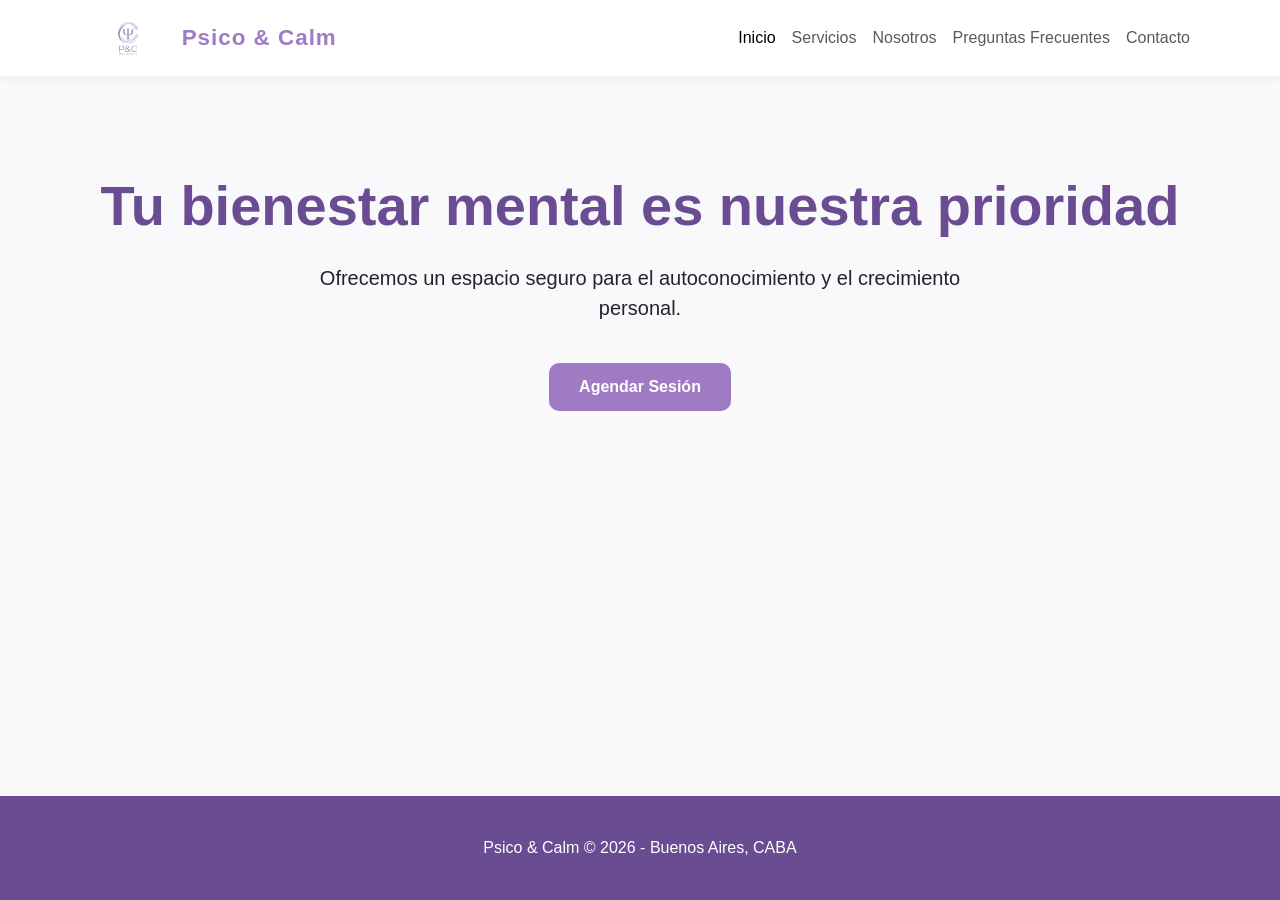
<file: index.html>
<!DOCTYPE html>
<html lang="es">
<head>
    <meta charset="UTF-8">
    <meta name="viewport" content="width=device-width, initial-scale=1.0">
    <meta name="description" content="Psico & Calm - Espacio profesional de psicología clínica, terapia individual y sexual en CABA. Encontrá tu bienestar mental.">
    <title>Psico & Calm | Inicio</title>
    <link href="https://cdn.jsdelivr.net/npm/bootstrap@5.3.3/dist/css/bootstrap.min.css" rel="stylesheet">
    <link rel="stylesheet" href="css/style.css">
</head>
<body>
    <header>
        <nav class="navbar navbar-expand-lg navbar-light bg-white sticky-top">
            <div class="container">
                <a class="navbar-brand d-flex align-items-center" href="index.html">
                    <img src="imagenes/logo.png" alt="Logo Psico & Calm" height="50" class="me-2">
                    <span class="nombre-logo">Psico & Calm</span>
                </a>
                <button class="navbar-toggler" type="button" data-bs-toggle="collapse" data-bs-target="#navbarNav">
                    <span class="navbar-toggler-icon"></span>
                </button>
                <div class="collapse navbar-collapse" id="navbarNav">
                    <ul class="navbar-nav ms-auto text-center">
                        <li class="nav-item"><a class="nav-link active" href="index.html">Inicio</a></li>
                        <li class="nav-item"><a class="nav-link" href="servicios.html">Servicios</a></li>
                        <li class="nav-item"><a class="nav-link" href="nosotros.html">Nosotros</a></li>
                        <li class="nav-item"><a class="nav-link" href="faq.html">Preguntas Frecuentes</a></li>
                        <li class="nav-item"><a class="nav-link" href="contacto.html">Contacto</a></li>
                    </ul>
                </div>
            </div>
        </nav>
    </header>

    <main class="container my-5 py-5 text-center">
        <h1 class="display-4 fw-bold" style="color: var(--violeta-oscuro);">Tu bienestar mental es nuestra prioridad</h1>
        <p class="lead mt-4 mx-auto" style="max-width: 700px;">
            Ofrecemos un espacio seguro para el autoconocimiento y el crecimiento personal.
        </p>
        <a href="contacto.html" class="btn btn-violeta mt-4">Agendar Sesión</a>
    </main>

    <footer>
        <div class="container">
            <p class="mb-0">Psico & Calm © 2026 - Buenos Aires, CABA</p>
        </div>
    </footer>

    <script src="https://cdn.jsdelivr.net/npm/bootstrap@5.3.3/dist/js/bootstrap.bundle.min.js"></script>
</body>
</html>
</file>
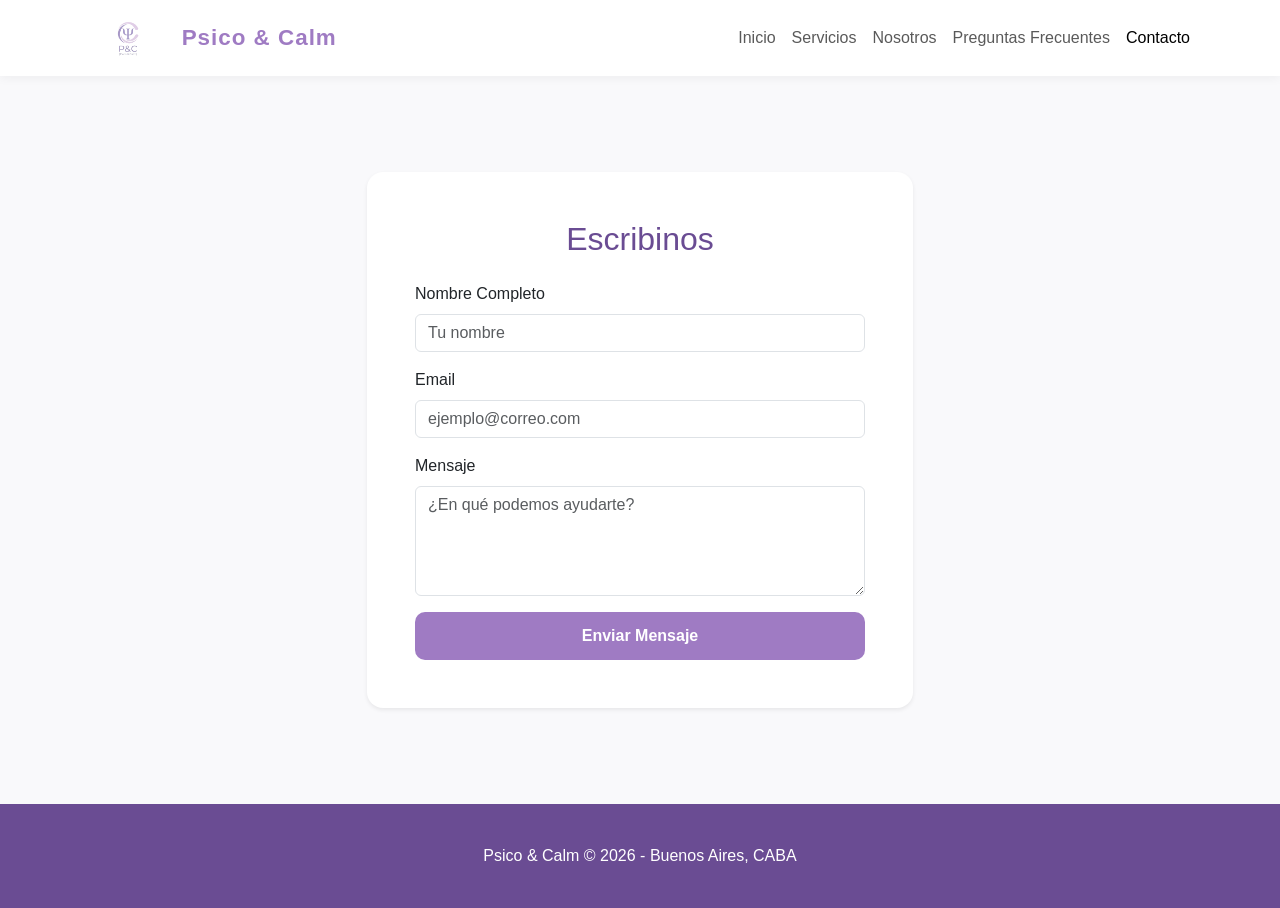
<file: contacto.html>
<!DOCTYPE html>
<html lang="es">
<head>
    <meta charset="UTF-8">
    <meta name="viewport" content="width=device-width, initial-scale=1.0">
    <meta name="description" content="Ponete en contacto con nosotros para coordinar una sesión. Escribinos tu consulta y te responderemos a la brevedad.">
    <title>Contacto | Psico & Calm</title>
    <link href="https://cdn.jsdelivr.net/npm/bootstrap@5.3.3/dist/css/bootstrap.min.css" rel="stylesheet">
    <link rel="stylesheet" href="css/style.css">
</head>
<body>
    <header>
        <nav class="navbar navbar-expand-lg navbar-light bg-white sticky-top">
            <div class="container">
                <a class="navbar-brand d-flex align-items-center" href="index.html">
                    <img src="imagenes/logo.png" alt="Logo Psico & Calm" height="50" class="me-2">
                    <span class="nombre-logo">Psico & Calm</span>
                </a>
                <button class="navbar-toggler" type="button" data-bs-toggle="collapse" data-bs-target="#navbarNav">
                    <span class="navbar-toggler-icon"></span>
                </button>
                <div class="collapse navbar-collapse" id="navbarNav">
                    <ul class="navbar-nav ms-auto text-center">
                        <li class="nav-item"><a class="nav-link" href="index.html">Inicio</a></li>
                        <li class="nav-item"><a class="nav-link" href="servicios.html">Servicios</a></li>
                        <li class="nav-item"><a class="nav-link" href="nosotros.html">Nosotros</a></li>
                        <li class="nav-item"><a class="nav-link" href="faq.html">Preguntas Frecuentes</a></li>
                        <li class="nav-item"><a class="nav-link active" href="contacto.html">Contacto</a></li>
                    </ul>
                </div>
            </div>
        </nav>
    </header>

    <main class="container my-5 py-5">
        <div class="row justify-content-center">
            <div class="col-12 col-md-8 col-lg-6">
                <div class="bg-white p-5 rounded-4 shadow-sm">
                    <h2 class="text-center mb-4" style="color: var(--violeta-oscuro);">Escribinos</h2>
                    <form>
                        <div class="mb-3">
                            <label class="form-label">Nombre Completo</label>
                            <input type="text" class="form-control" placeholder="Tu nombre" required>
                        </div>
                        <div class="mb-3">
                            <label class="form-label">Email</label>
                            <input type="email" class="form-control" placeholder="ejemplo@correo.com" required>
                        </div>
                        <div class="mb-3">
                            <label class="form-label">Mensaje</label>
                            <textarea class="form-control" rows="4" placeholder="¿En qué podemos ayudarte?" required></textarea>
                        </div>
                        <button type="submit" class="btn btn-violeta w-100">Enviar Mensaje</button>
                    </form>
                </div>
            </div>
        </div>
    </main>

    <footer>
        <div class="container">
            <p class="mb-0">Psico & Calm © 2026 - Buenos Aires, CABA</p>
        </div>
    </footer>

    <script src="https://cdn.jsdelivr.net/npm/bootstrap@5.3.3/dist/js/bootstrap.bundle.min.js"></script>
</body>
</html>
</file>
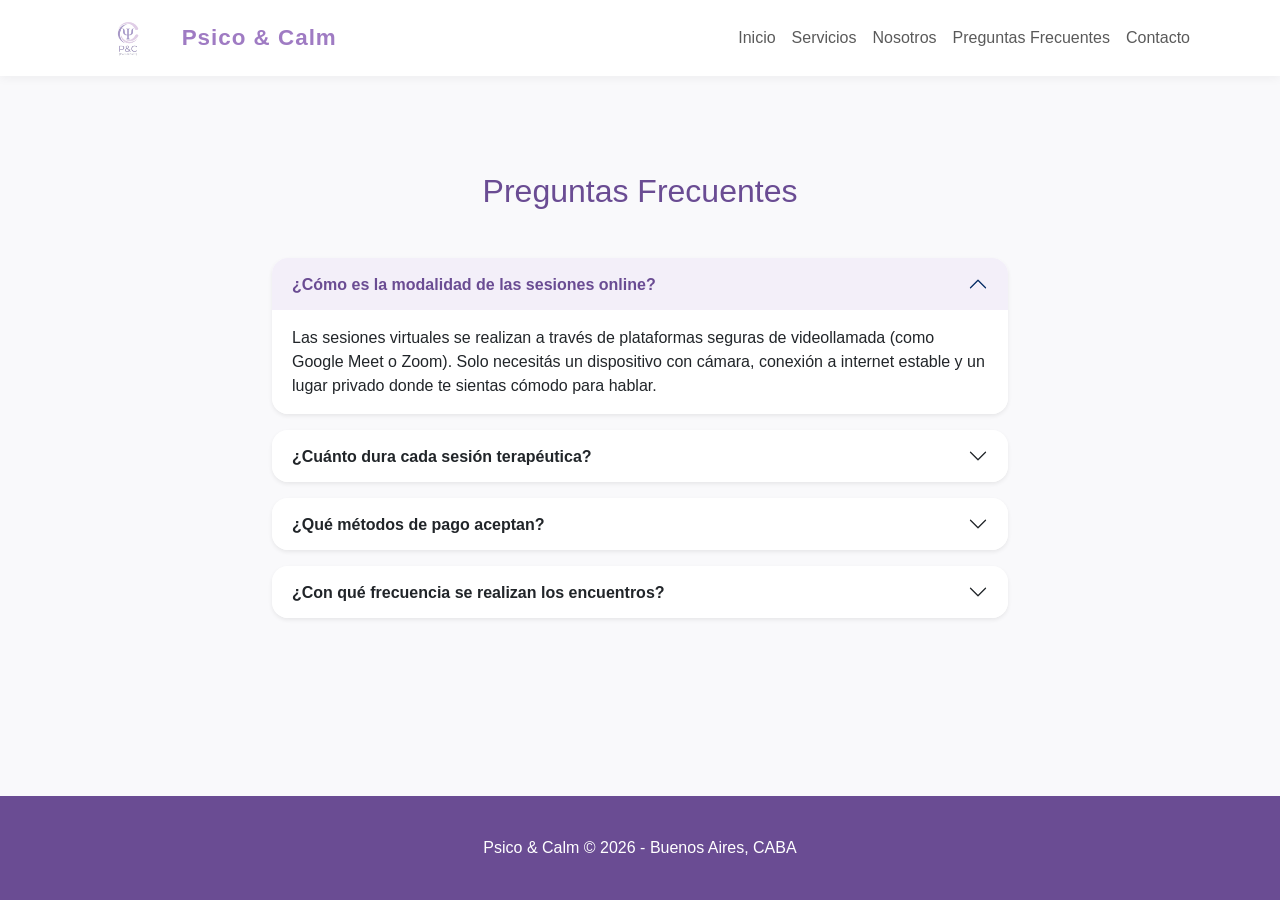
<file: faq.html>
<!DOCTYPE html>
<html lang="es">
<head>
    <meta charset="UTF-8">
    <meta name="viewport" content="width=device-width, initial-scale=1.0">
    <meta name="description" content="Preguntas frecuentes sobre las sesiones de psicología en Psico & Calm. Información sobre modalidad online, duración, honorarios y más.">
    <title>Preguntas Frecuentes | Psico & Calm</title>
    <link href="https://cdn.jsdelivr.net/npm/bootstrap@5.3.3/dist/css/bootstrap.min.css" rel="stylesheet">
    <link rel="stylesheet" href="css/style.css">
</head>
<body>
    <header>
        <nav class="navbar navbar-expand-lg navbar-light bg-white sticky-top">
            <div class="container">
                <a class="navbar-brand d-flex align-items-center" href="index.html">
                    <img src="imagenes/logo.png" alt="Logo Psico & Calm" height="50" class="me-2">
                    <span class="nombre-logo">Psico & Calm</span>
                </a>
                <button class="navbar-toggler" type="button" data-bs-toggle="collapse" data-bs-target="#navbarNav">
                    <span class="navbar-toggler-icon"></span>
                </button>
                <div class="collapse navbar-collapse" id="navbarNav">
                    <ul class="navbar-nav ms-auto text-center">
                        <li class="nav-item"><a class="nav-link" href="index.html">Inicio</a></li>
                        <li class="nav-item"><a class="nav-link" href="servicios.html">Servicios</a></li>
                        <li class="nav-item"><a class="nav-link" href="nosotros.html">Nosotros</a></li>
                        <li class="nav-item"><a class="nav-link" href="faq.html">Preguntas Frecuentes</a></li>
                        <li class="nav-item"><a class="nav-link" href="contacto.html">Contacto</a></li>
                    </ul>
                </div>
            </div>
        </nav>
    </header>

    <main class="container my-5 py-5">
        <h2 class="text-center mb-5" style="color: var(--violeta-oscuro);">Preguntas Frecuentes</h2>
        
        <div class="row justify-content-center">
            <div class="col-12 col-md-10 col-lg-8">
                <div class="accordion" id="accordionFAQ">
                    
                    <div class="accordion-item border-0 mb-3 shadow-sm rounded-4 overflow-hidden">
                        <h2 class="accordion-header" id="headingOne">
                            <button class="accordion-button fw-bold text-violeta" type="button" data-bs-toggle="collapse" data-bs-target="#collapseOne" aria-expanded="true" aria-controls="collapseOne">
                                ¿Cómo es la modalidad de las sesiones online?
                            </button>
                        </h2>
                        <div id="collapseOne" class="accordion-collapse collapse show" aria-labelledby="headingOne" data-bs-parent="#accordionFAQ">
                            <div class="accordion-body bg-white">
                                Las sesiones virtuales se realizan a través de plataformas seguras de videollamada (como Google Meet o Zoom). Solo necesitás un dispositivo con cámara, conexión a internet estable y un lugar privado donde te sientas cómodo para hablar.
                            </div>
                        </div>
                    </div>

                    <div class="accordion-item border-0 mb-3 shadow-sm rounded-4 overflow-hidden">
                        <h2 class="accordion-header" id="headingTwo">
                            <button class="accordion-button collapsed fw-bold text-violeta" type="button" data-bs-toggle="collapse" data-bs-target="#collapseTwo" aria-expanded="false" aria-controls="collapseTwo">
                                ¿Cuánto dura cada sesión terapéutica?
                            </button>
                        </h2>
                        <div id="collapseTwo" class="accordion-collapse collapse" aria-labelledby="headingTwo" data-bs-parent="#accordionFAQ">
                            <div class="accordion-body bg-white">
                                Cada encuentro individual tiene una duración aproximada de 50 minutos. Este tiempo está estipulado para trabajar de manera enfocada y eficiente en tus objetivos.
                            </div>
                        </div>
                    </div>

                    <div class="accordion-item border-0 mb-3 shadow-sm rounded-4 overflow-hidden">
                        <h2 class="accordion-header" id="headingThree">
                            <button class="accordion-button collapsed fw-bold text-violeta" type="button" data-bs-toggle="collapse" data-bs-target="#collapseThree" aria-expanded="false" aria-controls="collapseThree">
                                ¿Qué métodos de pago aceptan?
                            </button>
                        </h2>
                        <div id="collapseThree" class="accordion-collapse collapse" aria-labelledby="headingThree" data-bs-parent="#accordionFAQ">
                            <div class="accordion-body bg-white">
                                Ofrecemos flexibilidad para abonar tus consultas. Podés hacerlo mediante transferencia bancaria, Mercado Pago o tarjetas de crédito/débito si te encontrás en Argentina. Para consultas internacionales, coordinamos a través de PayPal.
                            </div>
                        </div>
                    </div>

                    <div class="accordion-item border-0 mb-3 shadow-sm rounded-4 overflow-hidden">
                        <h2 class="accordion-header" id="headingFour">
                            <button class="accordion-button collapsed fw-bold text-violeta" type="button" data-bs-toggle="collapse" data-bs-target="#collapseFour" aria-expanded="false" aria-controls="collapseFour">
                                ¿Con qué frecuencia se realizan los encuentros?
                            </button>
                        </h2>
                        <div id="collapseFour" class="accordion-collapse collapse" aria-labelledby="headingFour" data-bs-parent="#accordionFAQ">
                            <div class="accordion-body bg-white">
                                Al inicio del proceso, lo recomendado es mantener una frecuencia semanal para establecer una continuidad de trabajo. A medida que avances y alcances mayor bienestar, los encuentros se pueden espaciar de forma quincenal.
                            </div>
                        </div>
                    </div>

                </div>
            </div>
        </div>
    </main>

    <footer>
        <div class="container">
            <p class="mb-0">Psico & Calm © 2026 - Buenos Aires, CABA</p>
        </div>
    </footer>

    <script src="https://cdn.jsdelivr.net/npm/bootstrap@5.3.3/dist/js/bootstrap.bundle.min.js"></script>
</body>
</html>
</file>
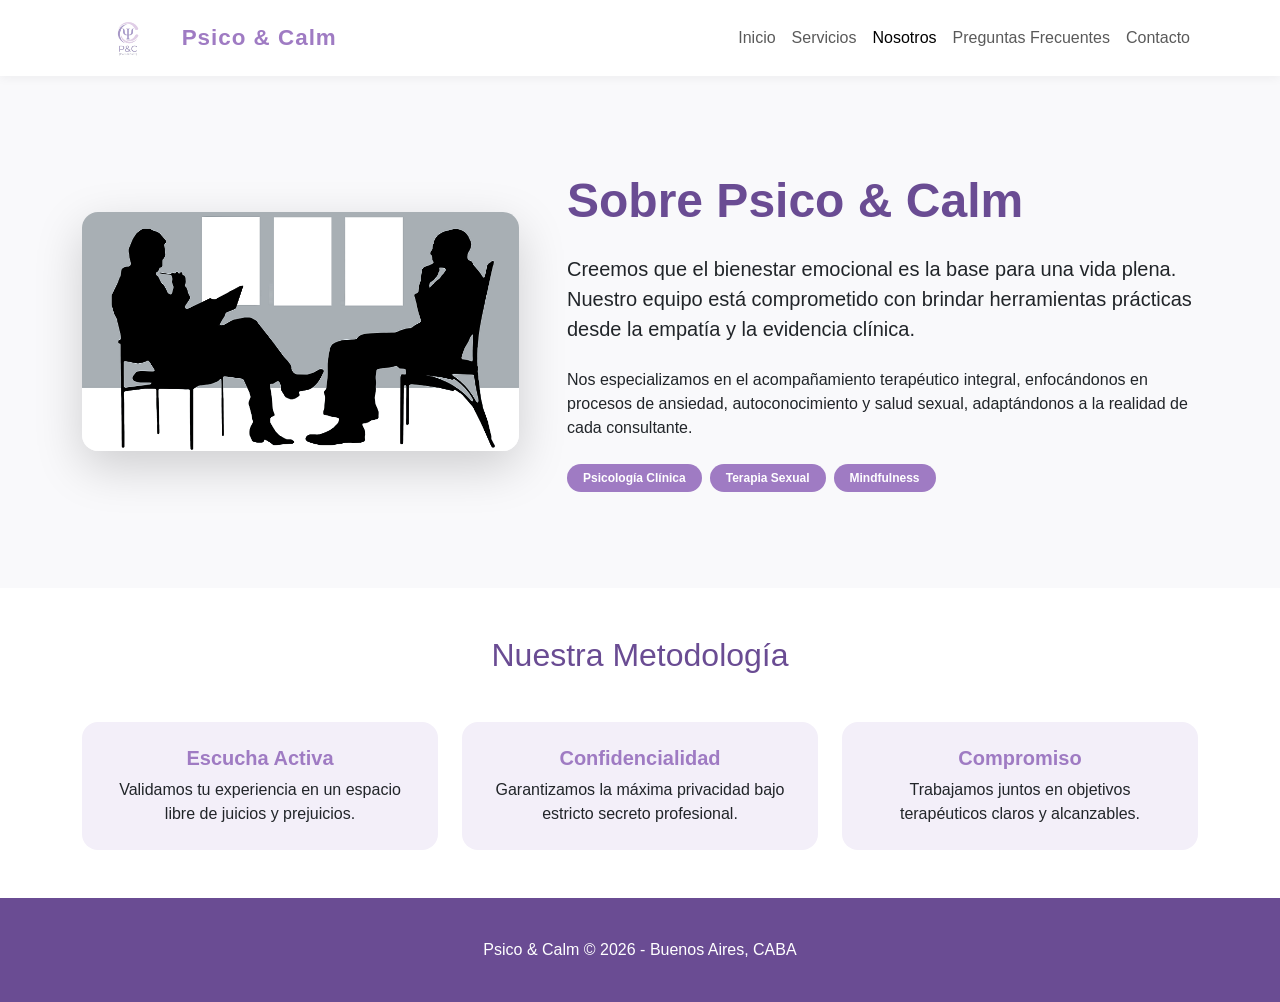
<file: nosotros.html>
<!DOCTYPE html>
<html lang="es">
<head>
    <meta charset="UTF-8">
    <meta name="viewport" content="width=device-width, initial-scale=1.0">
    <meta name="description" content="Conocé nuestro equipo de profesionales en salud mental. Nuestra metodología de trabajo basada en la empatía y confidencialidad.">
    <title>Nosotros | Psico & Calm</title>
    <link href="https://cdn.jsdelivr.net/npm/bootstrap@5.3.3/dist/css/bootstrap.min.css" rel="stylesheet">
    <link rel="stylesheet" href="css/style.css">
</head>
<body>
    <header>
        <nav class="navbar navbar-expand-lg navbar-light bg-white sticky-top">
            <div class="container">
                <a class="navbar-brand d-flex align-items-center" href="index.html">
                    <img src="imagenes/logo.png" alt="Logo Psico & Calm" height="50" class="me-2">
                    <span class="nombre-logo">Psico & Calm</span>
                </a>
                <button class="navbar-toggler" type="button" data-bs-toggle="collapse" data-bs-target="#navbarNav">
                    <span class="navbar-toggler-icon"></span>
                </button>
                <div class="collapse navbar-collapse" id="navbarNav">
                    <ul class="navbar-nav ms-auto text-center">
                        <li class="nav-item"><a class="nav-link" href="index.html">Inicio</a></li>
                        <li class="nav-item"><a class="nav-link" href="servicios.html">Servicios</a></li>
                        <li class="nav-item"><a class="nav-link active" href="nosotros.html">Nosotros</a></li>
                        <li class="nav-item"><a class="nav-link" href="faq.html">Preguntas Frecuentes</a></li>
                        <li class="nav-item"><a class="nav-link" href="contacto.html">Contacto</a></li>
                    </ul>
                </div>
            </div>
        </nav>
    </header>

    <main>
        <section class="container my-5 py-5">
            <div class="row align-items-center g-5">
                <div class="col-12 col-lg-5 text-center">
                    <div class="position-relative d-inline-block">
                        <img src="imagenes/psicologo.png" alt="Profesional de la salud mental en consultorio" class="img-fluid rounded-4 shadow-lg">
                    </div>
                </div>
                <div class="col-12 col-lg-7">
                    <h1 class="display-5 fw-bold mb-4" style="color: var(--violeta-oscuro);">Sobre Psico & Calm</h1>
                    <p class="lead mb-4">
                        Creemos que el bienestar emocional es la base para una vida plena. Nuestro equipo está comprometido con brindar herramientas prácticas desde la empatía y la evidencia clínica.
                    </p>
                    <p class="mb-4">
                        Nos especializamos en el acompañamiento terapéutico integral, enfocándonos en procesos de ansiedad, autoconocimiento y salud sexual, adaptándonos a la realidad de cada consultante.
                    </p>
                    <div class="d-flex flex-wrap gap-2 mt-4">
                        <span class="badge rounded-pill p-2 px-3" style="background-color: #9f7bc3;">Psicología Clínica</span>
                        <span class="badge rounded-pill p-2 px-3" style="background-color: #9f7bc3;">Terapia Sexual</span>
                        <span class="badge rounded-pill p-2 px-3" style="background-color: #9f7bc3;">Mindfulness</span>
                    </div>
                </div>
            </div>
        </section>

        <section class="bg-white py-5">
            <div class="container">
                <h2 class="text-center mb-5" style="color: var(--violeta-oscuro);">Nuestra Metodología</h2>
                <div class="row g-4">
                    <article class="col-12 col-md-4">
                        <div class="p-4 rounded-4 h-100 text-center" style="background-color: #f3eff9;">
                            <h3 class="h5 fw-bold" style="color: #9f7bc3;">Escucha Activa</h3>
                            <p class="mb-0">Validamos tu experiencia en un espacio libre de juicios y prejuicios.</p>
                        </div>
                    </article>
                    <article class="col-12 col-md-4">
                        <div class="p-4 rounded-4 h-100 text-center" style="background-color: #f3eff9;">
                            <h3 class="h5 fw-bold" style="color: #9f7bc3;">Confidencialidad</h3>
                            <p class="mb-0">Garantizamos la máxima privacidad bajo estricto secreto profesional.</p>
                        </div>
                    </article>
                    <article class="col-12 col-md-4">
                        <div class="p-4 rounded-4 h-100 text-center" style="background-color: #f3eff9;">
                            <h3 class="h5 fw-bold" style="color: #9f7bc3;">Compromiso</h3>
                            <p class="mb-0">Trabajamos juntos en objetivos terapéuticos claros y alcanzables.</p>
                        </div>
                    </article>
                </div>
            </div>
        </section>
    </main>

    <footer>
        <div class="container">
            <p class="mb-0">Psico & Calm © 2026 - Buenos Aires, CABA</p>
        </div>
    </footer>

    <script src="https://cdn.jsdelivr.net/npm/bootstrap@5.3.3/dist/js/bootstrap.bundle.min.js"></script>
</body>
</html>
</file>
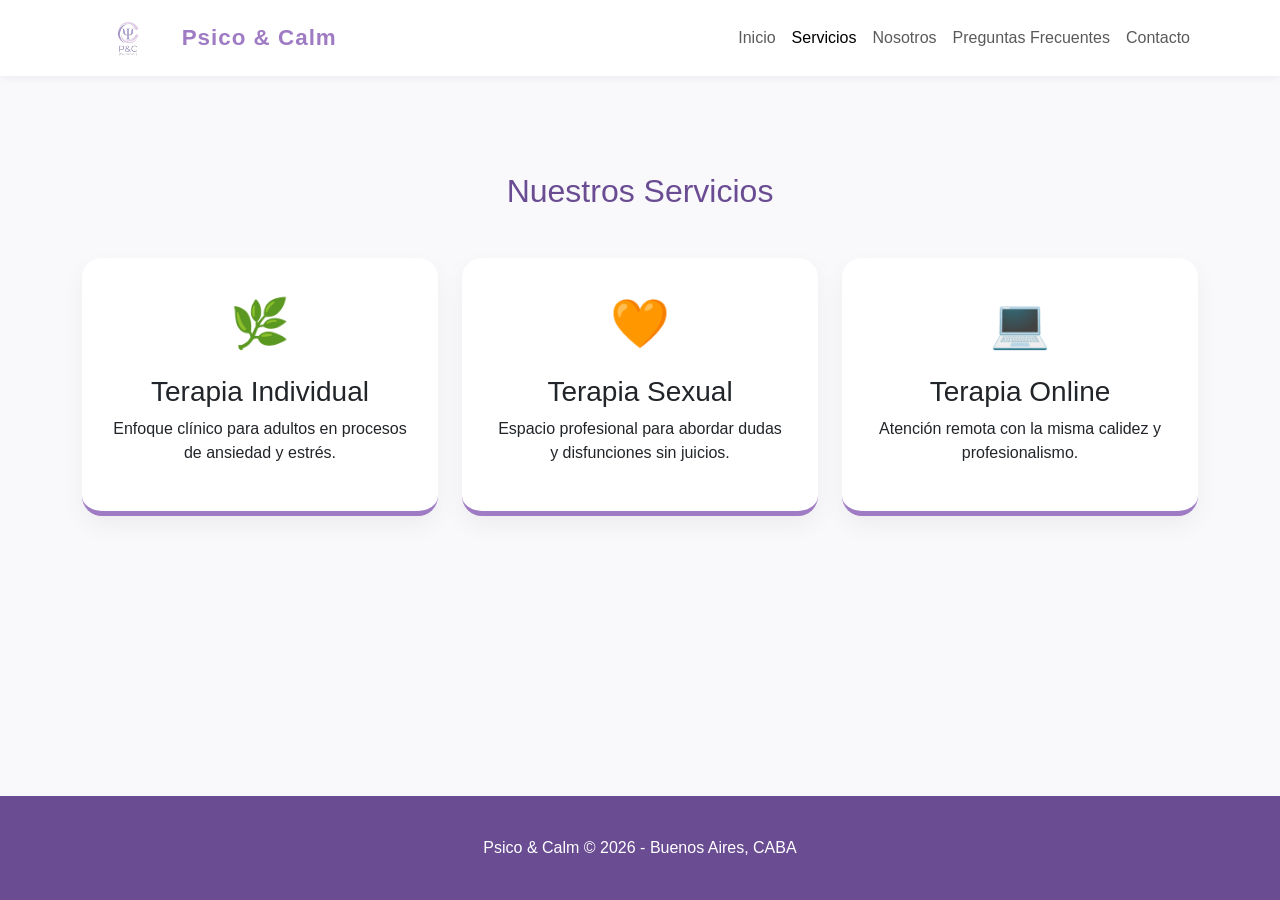
<file: servicios.html>
<!DOCTYPE html>
<html lang="es">
<head>
    <meta charset="UTF-8">
    <meta name="viewport" content="width=device-width, initial-scale=1.0">
    <meta name="description" content="Conocé nuestros servicios de atención psicológica: Terapia individual para adultos, terapia sexual y consultas online.">
    <title>Servicios | Psico & Calm</title>
    <link href="https://cdn.jsdelivr.net/npm/bootstrap@5.3.3/dist/css/bootstrap.min.css" rel="stylesheet">
    <link rel="stylesheet" href="css/style.css">
</head>
<body>
    <header>
        <nav class="navbar navbar-expand-lg navbar-light bg-white sticky-top">
            <div class="container">
                <a class="navbar-brand d-flex align-items-center" href="index.html">
                    <img src="imagenes/logo.png" alt="Logo Psico & Calm" height="50" class="me-2">
                    <span class="nombre-logo">Psico & Calm</span>
                </a>
                <button class="navbar-toggler" type="button" data-bs-toggle="collapse" data-bs-target="#navbarNav">
                    <span class="navbar-toggler-icon"></span>
                </button>
                <div class="collapse navbar-collapse" id="navbarNav">
                    <ul class="navbar-nav ms-auto text-center">
                        <li class="nav-item"><a class="nav-link" href="index.html">Inicio</a></li>
                        <li class="nav-item"><a class="nav-link active" href="servicios.html">Servicios</a></li>
                        <li class="nav-item"><a class="nav-link" href="nosotros.html">Nosotros</a></li>
                        <li class="nav-item"><a class="nav-link" href="faq.html">Preguntas Frecuentes</a></li>
                        <li class="nav-item"><a class="nav-link" href="contacto.html">Contacto</a></li>
                    </ul>
                </div>
            </div>
        </nav>
    </header>

    <main class="container my-5 py-5">
        <h2 class="text-center mb-5" style="color: var(--violeta-oscuro);">Nuestros Servicios</h2>
        <div class="row g-4 justify-content-center">
            <article class="col-12 col-md-6 col-lg-4">
                <div class="tarjeta-servicio h-100">
                    <div class="icono-servicio">🌿</div>
                    <h3>Terapia Individual</h3>
                    <p>Enfoque clínico para adultos en procesos de ansiedad y estrés.</p>
                </div>
            </article>
            <article class="col-12 col-md-6 col-lg-4">
                <div class="tarjeta-servicio h-100">
                    <div class="icono-servicio">🧡</div>
                    <h3>Terapia Sexual</h3>
                    <p>Espacio profesional para abordar dudas y disfunciones sin juicios.</p>
                </div>
            </article>
            <article class="col-12 col-md-6 col-lg-4">
                <div class="tarjeta-servicio h-100">
                    <div class="icono-servicio">💻</div>
                    <h3>Terapia Online</h3>
                    <p>Atención remota con la misma calidez y profesionalismo.</p>
                </div>
            </article>
        </div>
    </main>

    <footer>
        <div class="container">
            <p class="mb-0">Psico & Calm © 2026 - Buenos Aires, CABA</p>
        </div>
    </footer>

    <script src="https://cdn.jsdelivr.net/npm/bootstrap@5.3.3/dist/js/bootstrap.bundle.min.js"></script>
</body>
</html>
</file>
<file: css/style.css>
/* --- 1. VARIABLES Y CONFIGURACIÓN GLOBAL --- */
:root {
    --violeta-principal: #9f7bc3;
    --violeta-oscuro: #6a4c93;
    --gris-suave: #f9f9fb;
}

body {
    font-family: 'Segoe UI', Tahoma, Geneva, Verdana, sans-serif;
    background-color: var(--gris-suave);
    overflow-x: hidden; /* Evita el desplazamiento horizontal  */
    display: flex;
    flex-direction: column;
    min-height: 100vh;
}

main { flex: 1; }

/* --- 2. HEADER Y NAVEGACIÓN --- */
.navbar {
    box-shadow: 0 2px 10px rgba(0,0,0,0.05);
}

.nombre-logo {
    font-size: 1.4rem;
    font-weight: bold;
    color: var(--violeta-principal);
    letter-spacing: 1px;
}

/* --- 3. COMPONENTES PERSONALIZADOS --- */
.tarjeta-servicio {
    background: #ffffff;
    padding: 30px;
    border-radius: 20px;
    border-bottom: 5px solid var(--violeta-principal);
    box-shadow: 0 10px 25px rgba(0,0,0,0.05);
    transition: transform 0.3s ease;
    text-align: center;
}

.tarjeta-servicio:hover {
    transform: translateY(-10px); /* Efecto visual avanzado  */
}

.icono-servicio { font-size: 3rem; margin-bottom: 15px; }

/* --- 4. FORMULARIO --- */
.form-control:focus {
    border-color: var(--violeta-principal);
    box-shadow: 0 0 0 0.25rem rgba(159, 123, 195, 0.25);
}

.btn-violeta {
    background-color: var(--violeta-principal);
    color: white;
    border: none;
    padding: 12px 30px;
    border-radius: 10px;
    font-weight: bold;
}

.btn-violeta:hover {
    background-color: var(--violeta-oscuro);
    color: white;
}

/* --- 5. FOOTER --- */
footer {
    background-color: var(--violeta-oscuro);
    color: white;
    text-align: center;
    padding: 40px 0;
}

.accordion-button:not(.collapsed) {
    background-color: #f3eff9;
    color: var(--violeta-oscuro);
    box-shadow: none;
}
.accordion-button:focus {
    box-shadow: 0 0 0 0.25rem rgba(159, 123, 195, 0.25);
}
</file>
